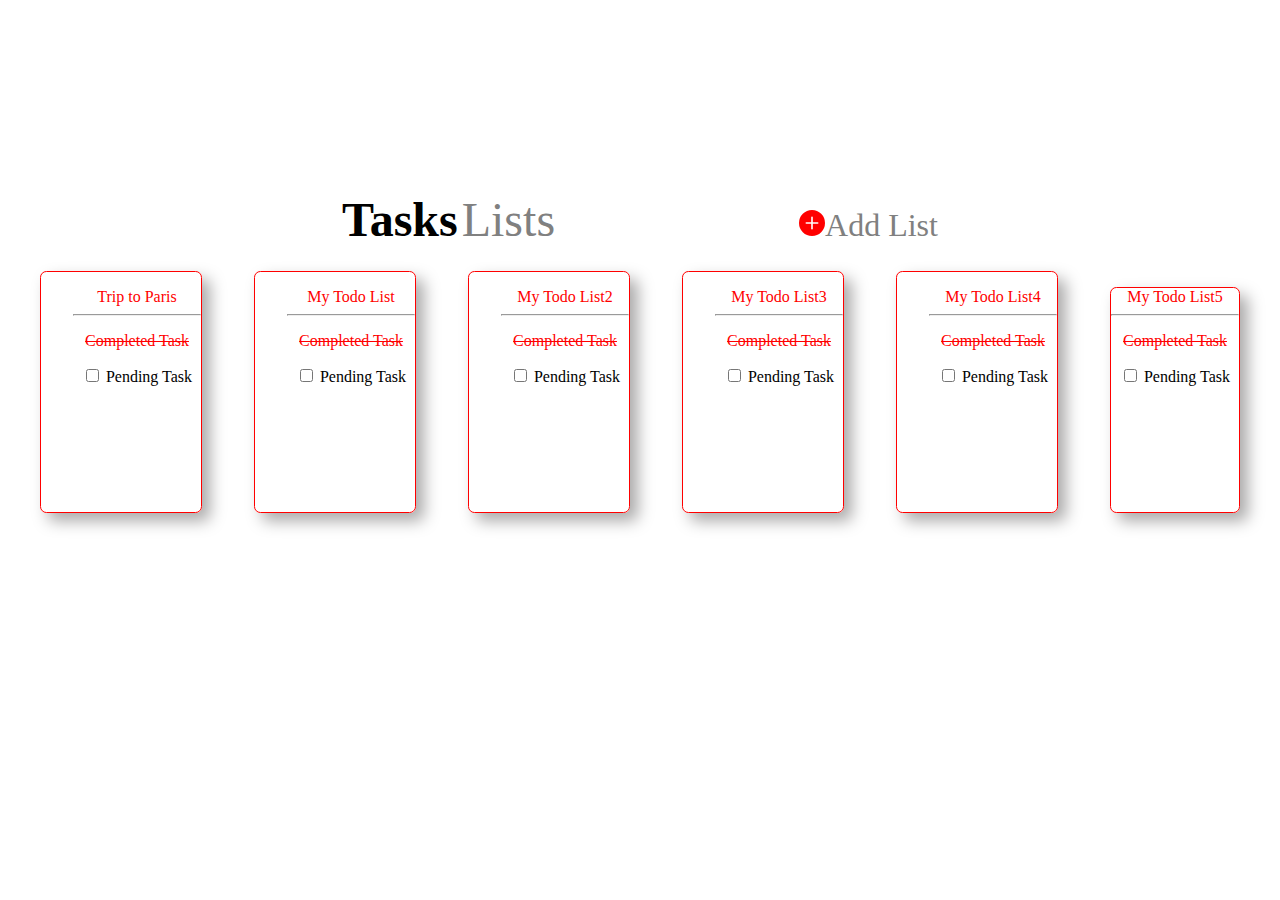
<file: index.html>
<!DOCTYPE html>
 <html lang="en">
 <head>
     <meta charset="UTF-8">
     <meta http-equiv="X-UA-Compatible" content="IE=edge">
     <meta name="viewport" content="width=device-width, initial-scale=1.0">
     <title>Document</title>
     <link rel="stylesheet" href="./index.css">
     <meta name="viewport" content="width=device-width, initial-scale=1">

 </head>
 <body>
        <span class="Paris Box">
            <div class="header">
                <a class="header h1">Tasks</a>
                <a class="header h2">Lists</a>
                <a class="header h3" ><a class="header tripparis o " href="./index4.html" ><svg xmlns="http://www.w3.org/2000/svg" width="26" height="26" fill="currentColor" class="bi bi-plus-circle-fill" viewBox="0 0 16 16">
                    <path d="M16 8A8 8 0 1 1 0 8a8 8 0 0 1 16 0zM8.5 4.5a.5.5 0 0 0-1 0v3h-3a.5.5 0 0 0 0 1h3v3a.5.5 0 0 0 1 0v-3h3a.5.5 0 0 0 0-1h-3v-3z"/>
                    </svg></a><a class="gon" style='font-size: xx-large;color: gray'>Add List</a>
                </a>
            </div>
        </span>
     
    
        <div>
            
           
                
            
            <div class=" box box1 word"><a class="tripparis co" href="./index2.html" style="text-decoration: none;">Trip to Paris</a>
                <div class="gon">
                    <hr>
                    <p class="break">Completed Task</p>
                    
                    <input type="checkbox" id="Pending Task"  value="0">
                        <label for="Pending Task">Pending Task</label>
                </div>

            </div>
            <div class="box box2 word"><a class="tripparis co">My Todo List</a>
                <div class="gon">
                    <hr>
                    <p class="break">Completed Task</p>
                    <input type="checkbox" id="Pending Task"  value="0">
                        <label for="Pending Task">Pending Task</label>
                </div>
            </div>
            <div class="box box3 word"><a class="tripparis co">My Todo List2</a>
                <div class="gon">
                    <hr>
                    <p class="break">Completed Task</p>
                    <input type="checkbox" id="Pending Task"  value="0">
                        <label for="Pending Task">Pending Task</label>
                </div>
            </div>
            <div class="box box4 word"><a class="tripparis co">My Todo List3</a>
                <div class="gon">
                    <hr>
                    <p class="break">Completed Task</p>
                    <input type="checkbox" id="Pending Task"  value="0">
                        <label for="Pending Task">Pending Task</label>
                </div>
            </div>
            <div class="box box5 word"><a class="tripparis co">My Todo List4</a>
                <div class="gon">
                    <hr>
                    <p class="break">Completed Task</p>
                    <input type="checkbox" id="Pending Task"  value="0">
                        <label for="Pending Task">Pending Task</label>
                </div>
            </div>
            <div class="box box6 word"><a class="tripparis co">My Todo List5</a>
                <div class="gon">
                    <hr>
                    <p class="break">Completed Task</p>
                    <input type="checkbox" id="Pending Task"  value="0">
                        <label for="Pending Task">Pending Task</label>
                </div>
            </div>
        </div>
    

     
 </body>
 </html>
</file>
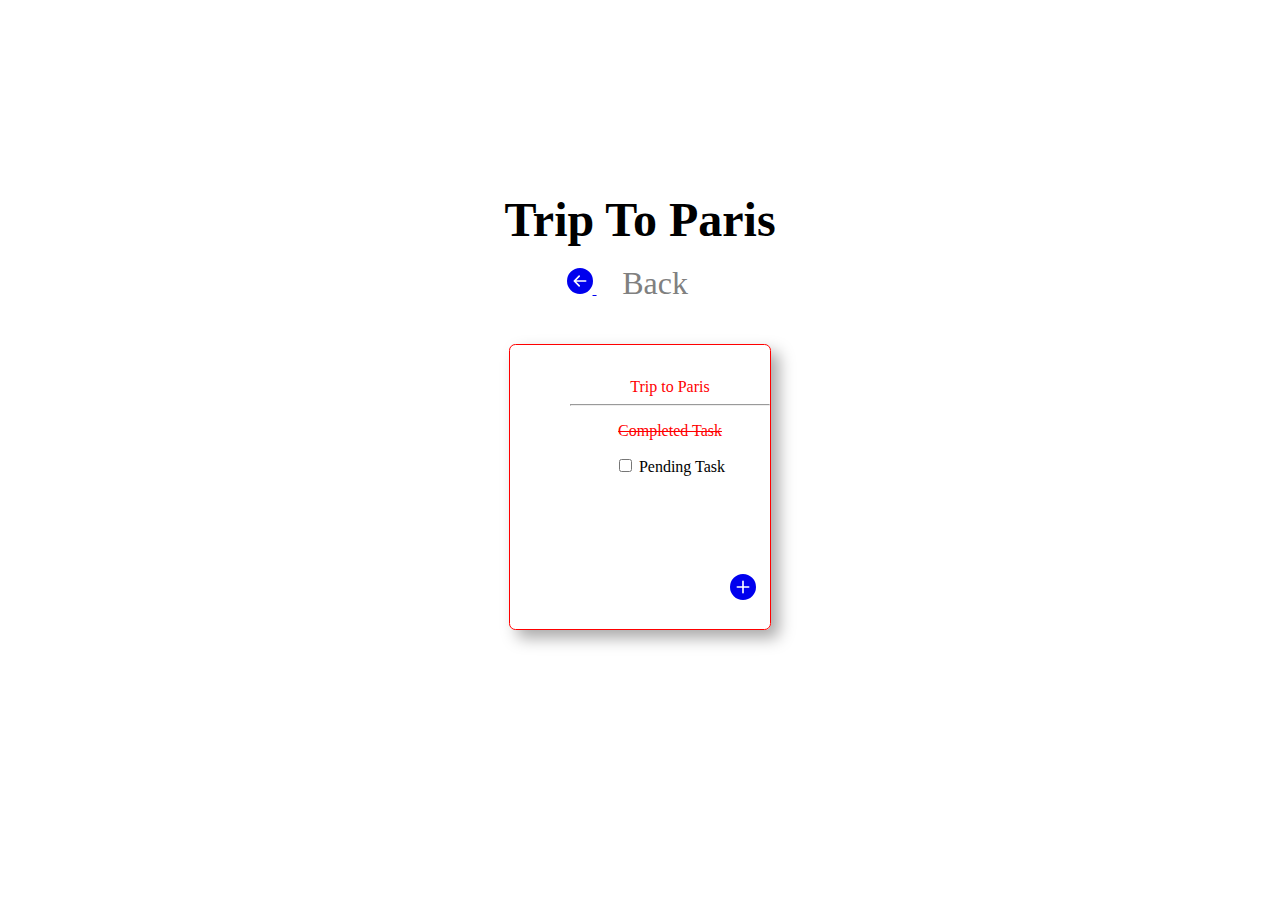
<file: index2.html>
<!DOCTYPE html>
<html lang="en">
<head>
    <meta charset="UTF-8">
    <meta http-equiv="X-UA-Compatible" content="IE=edge">
    <meta name="viewport" content="width=device-width, initial-scale=1.0">
    <title>Document</title>
    <link rel="stylesheet" href="./index.css">
</head>
<body class="main">
    <div class="h1 ">
        Trip To Paris
    </div><br>
    <a class="tp h13" href="./index.html" ><svg xmlns="http://www.w3.org/2000/svg" width="26" height="26" fill="currentColor" class="bi bi-arrow-left-circle-fill" viewBox="0 0 16 16">
        <path d="M8 0a8 8 0 1 0 0 16A8 8 0 0 0 8 0zm3.5 7.5a.5.5 0 0 1 0 1H5.707l2.147 2.146a.5.5 0 0 1-.708.708l-3-3a.5.5 0 0 1 0-.708l3-3a.5.5 0 1 1 .708.708L5.707 7.5H11.5z"/>
      </svg>
    </a>
    <a style='font-size: xx-large;color: gray;margin: 2%;'>Back</a><br><br>
    
    <div>
        <div class="box box13 "><a class="tripparis">Trip to Paris</a>
            <hr>
            <p class="break">Completed Task</p>
            
            <input type="checkbox" id="Pending Task"  value="0">
                <label for="Pending Task">Pending Task</label>
            
            <div class="place"  >
            
                <a class="tp " href="./index3.html" ><svg xmlns="http://www.w3.org/2000/svg" width="26" height="26" fill="currentColor" class="bi bi-plus-circle-fill" viewBox="0 0 16 16">
                    <path d="M16 8A8 8 0 1 1 0 8a8 8 0 0 1 16 0zM8.5 4.5a.5.5 0 0 0-1 0v3h-3a.5.5 0 0 0 0 1h3v3a.5.5 0 0 0 1 0v-3h3a.5.5 0 0 0 0-1h-3v-3z"/>
                </svg></a>   
            </div>
           
            
            
        </div>
        
    </div>
        
    
    
    
    
    
</body>
</html>
</file>
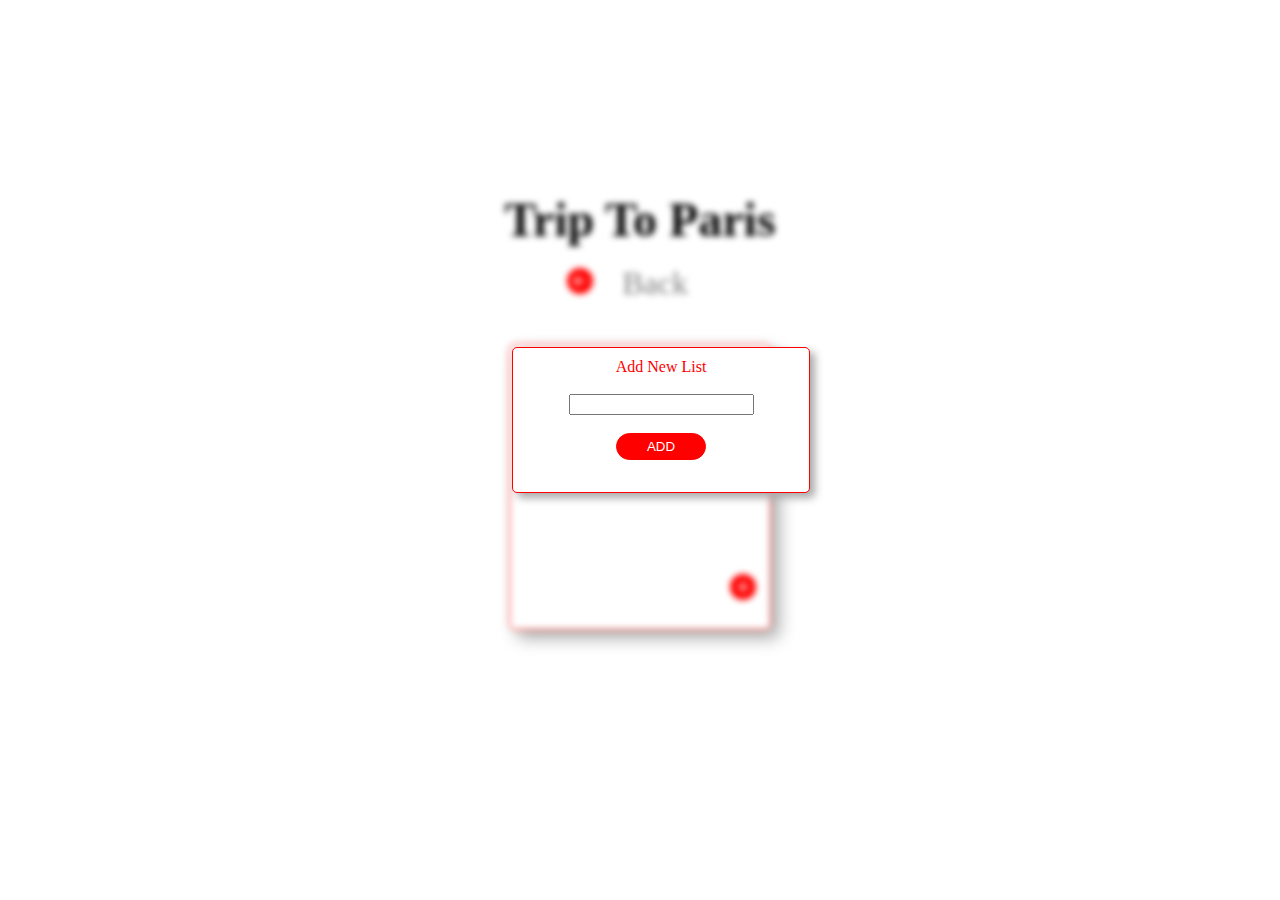
<file: index3.html>
<!DOCTYPE html>
<html lang="en">
<head>
    <meta charset="UTF-8">
    <meta http-equiv="X-UA-Compatible" content="IE=edge">
    <meta name="viewport" content="width=device-width, initial-scale=1.0">
    <title>Document</title>
    <link rel="stylesheet" href="./index.css">
</head>
<body>
    <div class="main1">
        <div class="h1 ">
            Trip To Paris
        </div><br>
        <a class="tripparis h13"><svg xmlns="http://www.w3.org/2000/svg" width="26" height="26" fill="currentColor" class="bi bi-arrow-left-circle-fill" viewBox="0 0 16 16">
            <path d="M8 0a8 8 0 1 0 0 16A8 8 0 0 0 8 0zm3.5 7.5a.5.5 0 0 1 0 1H5.707l2.147 2.146a.5.5 0 0 1-.708.708l-3-3a.5.5 0 0 1 0-.708l3-3a.5.5 0 1 1 .708.708L5.707 7.5H11.5z"/>
        </svg>
        </a>
        <a style='font-size: xx-large;color: gray;margin: 2%;'>Back</a><br><br>
        
        <div>
            <div class="box box13 "><a class="tripparis">Trip to Paris</a>
                <hr>
                <p class="break">Completed Task</p>
                
                <input type="checkbox" id="Pending Task"  value="0">
                    <label for="Pending Task">Pending Task</label>
                
                <div class="place"  >
                
                    <a class="tripparis" ><svg xmlns="http://www.w3.org/2000/svg" width="26" height="26" fill="currentColor" class="bi bi-plus-circle-fill" viewBox="0 0 16 16">
                        <path d="M16 8A8 8 0 1 1 0 8a8 8 0 0 1 16 0zM8.5 4.5a.5.5 0 0 0-1 0v3h-3a.5.5 0 0 0 0 1h3v3a.5.5 0 0 0 1 0v-3h3a.5.5 0 0 0 0-1h-3v-3z"/>
                    </svg></a>   
                </div>
            
                
                
            </div>
            
        </div>

    
        
    </div>
    <div class="box11">
        <a class="tripparis">Add New List</a>
        <br><br>
        <label style="box-shadow: 5px 5px 8px rgb(170 169 169);" for="name"></label>
        <input type="text" id="name" name="name" value="">
        <br><br>
        <button class="tab">ADD</button>
    
    </div>
    
</body>
</html>
</file>
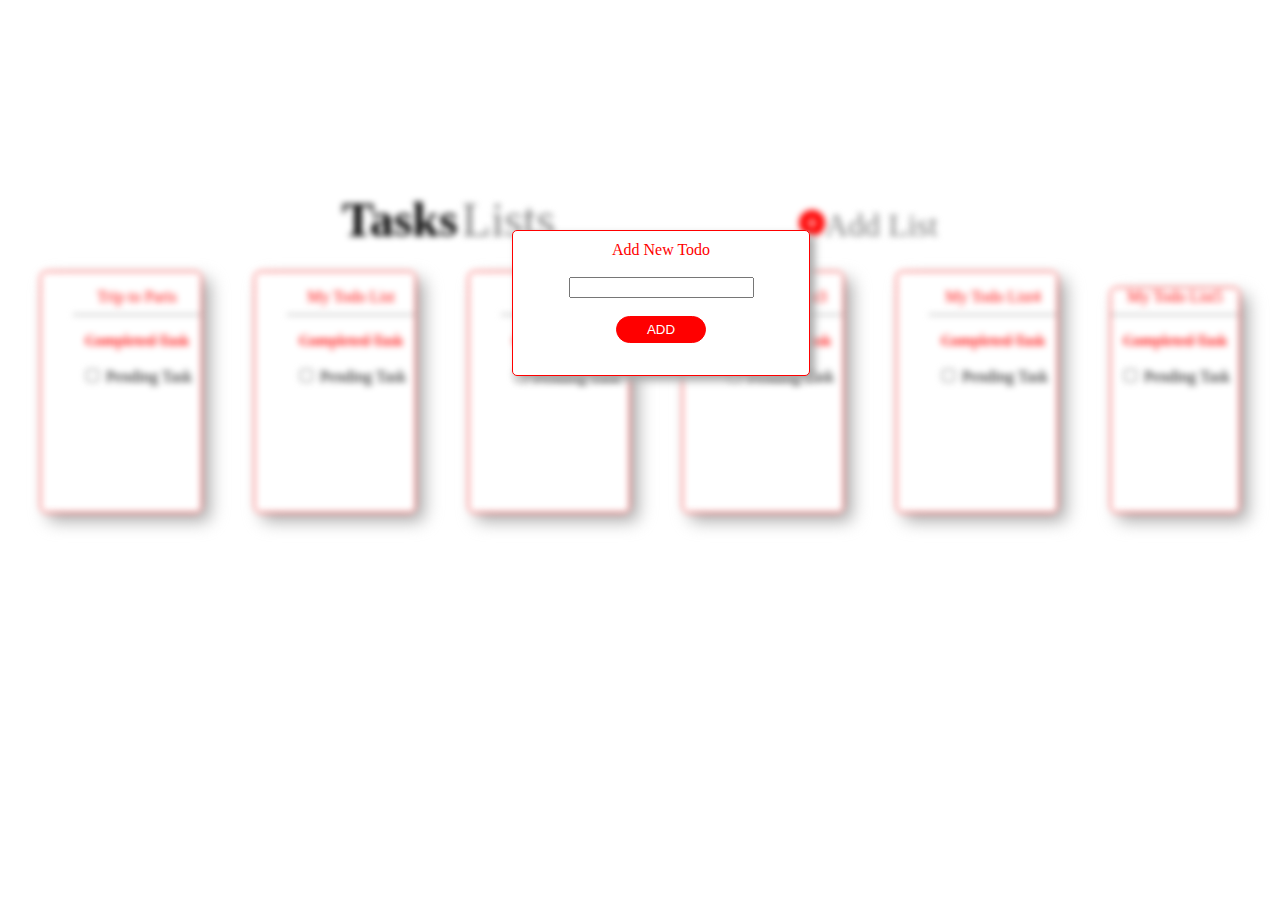
<file: index4.html>
<!DOCTYPE html>
<html lang="en">
<head>
    <meta charset="UTF-8">
    <meta http-equiv="X-UA-Compatible" content="IE=edge">
    <meta name="viewport" content="width=device-width, initial-scale=1.0">
    <title>Document</title>
    <link rel="stylesheet" href="./index.css">
    
</head>
<body>
    <div class="main1">
        <span class="main box0">
            <div class="header">
                <a class="header h1">Tasks</a>
                <a class="header h2">Lists</a>
                <a class="header h3" ><a class="header tripparis o " ><svg xmlns="http://www.w3.org/2000/svg" width="26" height="26" fill="currentColor" class="bi bi-plus-circle-fill" viewBox="0 0 16 16">
                    <path d="M16 8A8 8 0 1 1 0 8a8 8 0 0 1 16 0zM8.5 4.5a.5.5 0 0 0-1 0v3h-3a.5.5 0 0 0 0 1h3v3a.5.5 0 0 0 1 0v-3h3a.5.5 0 0 0 0-1h-3v-3z"/>
                    </svg></a><a class="gon" style='font-size: xx-large;color: gray'>Add List</a>
                </a>
            </div>
        </span>
    

        <div>
            
        
                
            
            <div class=" box box1"><a class="tripparis" style="text-decoration: none;">Trip to Paris</a>
                <div class="gon">
                    <hr>
                    <p class="break">Completed Task</p>
                    
                    <input type="checkbox" id="Pending Task"  value="0">
                        <label for="Pending Task">Pending Task</label>
                </div>

            </div>
            <div class="box box2"><a class="tripparis">My Todo List</a>
                <div class="gon">
                    <hr>
                    <p class="break">Completed Task</p>
                    <input type="checkbox" id="Pending Task"  value="0">
                        <label for="Pending Task">Pending Task</label>
                </div>
            </div>
            <div class="box box3"><a class="tripparis">My Todo List2</a>
                <div class="gon">
                    <hr>
                    <p class="break">Completed Task</p>
                    <input type="checkbox" id="Pending Task"  value="0">
                        <label for="Pending Task">Pending Task</label>
                </div>
            </div>
            <div class="box box4"><a class="tripparis">My Todo List3</a>
                <div class="gon">
                    <hr>
                    <p class="break">Completed Task</p>
                    <input type="checkbox" id="Pending Task"  value="0">
                        <label for="Pending Task">Pending Task</label>
                </div>
            </div>
            <div class="box box5"><a class="tripparis">My Todo List4</a>
                <div class="gon">
                    <hr>
                    <p class="break">Completed Task</p>
                    <input type="checkbox" id="Pending Task"  value="0">
                        <label for="Pending Task">Pending Task</label>
                </div>
            </div>
            <div class="box box6"><a class="tripparis">My Todo List5</a>
                <div class="gon">
                    <hr>
                    <p class="break">Completed Task</p>
                    <input type="checkbox" id="Pending Task"  value="0">
                        <label for="Pending Task">Pending Task</label>
                </div>
            </div>
        </div>
    </div>


 

    
    
    <div class="box11">
        <a class="tripparis">Add New Todo</a>
        <br><br>
        <label style="box-shadow: 5px 5px 8px rgb(170 169 169);" for="name"></label>
        <input type="text" id="name" name="name" value="">
        <br><br>
        <button class="tab">ADD</button>
    
    </div>

    
</body>
</html>
</file>
<file: index.css>
.Paris{
    font-family: Calibri Light ;
    
    
   
    
}
.main1{
    filter: blur(3px);
}

body{
    text-align: center;
    margin: 15% 0%;
}


.box {
    border: 0.1rem solid red;
    /* padding: 10px; */
    height: 14rem;
    width: 8rem;
    margin: 1.5rem;
    box-shadow: 0.5rem 0.5rem 1rem rgb(170 169 169);
    border-radius: 0.4rem;
    display: inline-block;
}
.box1{
    padding: 1rem 0rem 0rem 2rem;

}
.box2{
    padding: 1rem 0rem 0rem 2rem;

}
.box3{
    padding: 1rem 0rem 0rem 2rem;
}
.box4{
    padding: 1rem 0rem 0rem 2rem;
}
.box5{
    padding: 1rem 0rem 0rem 2rem;
}
.header{
    display: inline;
    
    
}
.h1{
    font-size: -webkit-xxx-large;
    /* font-family: rial Black; */
    font-weight: bolder;
    font-family: Franklin Gothic Medium;
   
}
.h2{
    font-size: -webkit-xxx-large;
    color: gray;
    margin: 0rem 15rem 0rem 0rem;
    
}
.h3{
    font-size: larger;
    color: gray;
}
.break{
    color: red;
    text-decoration: line-through;
}
.tripparis{
    color: red;
}
/*page2*/
.box11{
    background: white;
    text-align: center;
    border: 1px solid red;
    padding: 10px;
    height: 124px;
    width: 276px;
    margin: -24% 40%;
    box-shadow: 5px 5px 8px rgb(170 169 169);
    border-radius: 5px;
    position: absolute;

}

.tab{
    color: white;
    padding: 5px 30px 5px 30px;
    background: red;
    border: 1px solid red;
    border-color: red;
    border-radius: 55px;
}

/*html3 page*/
.h13{
    text-align: center;
}

.box13{
    text-decoration: none;
    padding: 33px 0px 1px 60px;
    width: 200px;
    height: 250px;
    


}
.place{
    margin-top: 98px;
    margin-left: 146px;
    right: 10px;
    bottom: 10px;
}

.blur-filter {
    -webkit-filter: blur(2px);
    -moz-filter: blur(2px);
    -o-filter: blur(2px);
    -ms-filter: blur(2px);
    filter: blur(2px);
}


/* Screen Sizes 500px and Up */
@media only screen and (max-width: 700px) {
    /*body {
      background-color: lightblue;
    }*/
    .box0{
        
        width: 100%;
        
       
       
    }
    .co{
        color: gray;
    }
    .h2{
        margin-right: 30%;
    }
    /*.o{
       margin-left: 60px;
       padding-left: 20px;
    }*/
    .box{
        text-align: left;
        height: 10vh ;
        width: 80%;
    }
    .gon{
        display: none;

    }
    /* add1*/
    .box11{
        margin: -15rem 2rem;
    }
    /*paris*/
    .h1{
        width: 104%;
    }
    .h13{
        margin-left: 8%;
    }
    .box13{
        text-align: left;
        border: 0.1rem solid red;
        /* padding: 10px; */
        height: 14rem;
        width: 10rem;
        margin: 1.5rem 4rem;
        box-shadow: 0.5rem 0.5rem 1rem rgb(170 169 169);
        border-radius: 0.4rem;
        display: inline-block;
    }
    .place{
        margin: 500px;
        padding: 500px;

        
    }
    .word{
        font-family: Calibri Light;
        font-size: larger;
        color: gray;
    }
  
    
}
</file>
